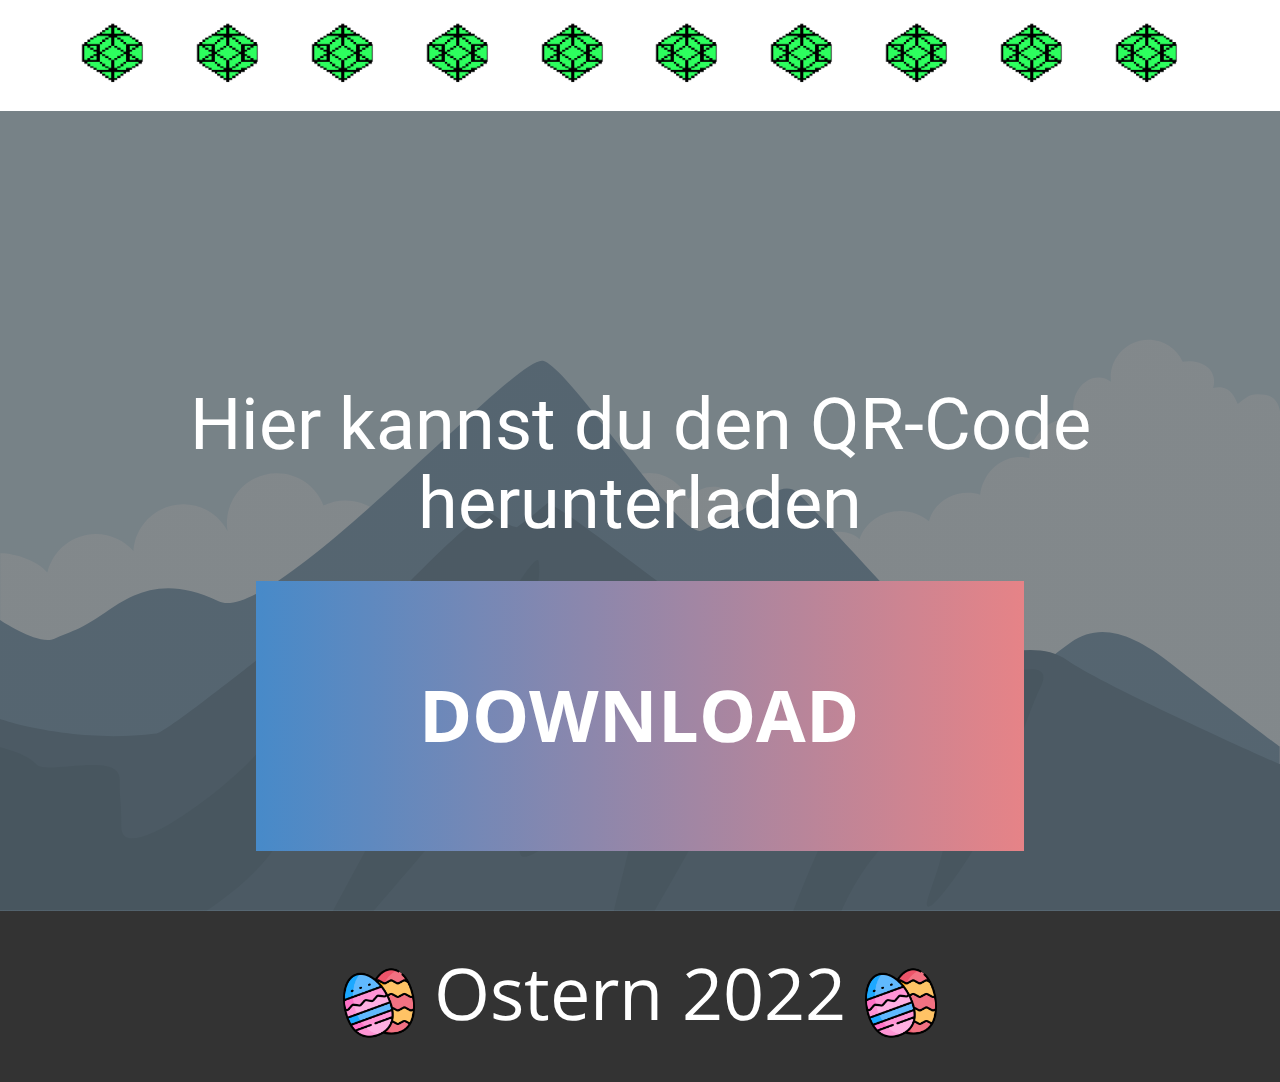
<file: index.html>
<!DOCTYPE html>
<html style="font-size: 16px;">
  <head>
    <meta name="viewport" content="width=device-width, initial-scale=1.0">
    <meta charset="utf-8">
    <meta name="keywords" content="Hier kannst du den QR-Code herunterladen">
    <meta name="description" content="">
    <meta name="page_type" content="np-template-header-footer-from-plugin">
    <title>Seite 2</title>
    <link rel="stylesheet" href="nicepage.css" media="screen">
<link rel="stylesheet" href="Seite-2.css" media="screen">
    <script class="u-script" type="text/javascript" src="jquery.js" defer=""></script>
    <script class="u-script" type="text/javascript" src="nicepage.js" defer=""></script>
    <meta name="generator" content="Nicepage 4.8.2, nicepage.com">
    <link id="u-theme-google-font" rel="stylesheet" href="https://fonts.googleapis.com/css?family=Roboto:100,100i,300,300i,400,400i,500,500i,700,700i,900,900i|Open+Sans:300,300i,400,400i,500,500i,600,600i,700,700i,800,800i">
    
    
    <script type="application/ld+json">{
		"@context": "http://schema.org",
		"@type": "Organization",
		"name": "",
		"logo": "images/TobiasLogo2.png"
}</script>
    <meta name="theme-color" content="#478ac9">
    <meta property="og:title" content="Seite 2">
    <meta property="og:type" content="website">
  </head>
  <body data-home-page="undefined" data-home-page-title="Seite 2" class="u-body u-xl-mode"><header class="u-clearfix u-header u-header" id="sec-eb53"><div class="u-clearfix u-sheet u-sheet-1">
        <div class="u-expanded-width u-list u-list-1">
          <div class="u-repeater u-repeater-1">
            <div class="u-container-style u-list-item u-repeater-item">
              <div class="u-container-layout u-similar-container u-container-layout-1">
                <a href="https://nicepage.com" class="u-image u-logo u-image-1" data-image-width="722" data-image-height="672">
                  <img src="images/TobiasLogo2.png" class="u-logo-image u-logo-image-1">
                </a>
              </div>
            </div>
            <div class="u-container-style u-list-item u-repeater-item">
              <div class="u-container-layout u-similar-container u-container-layout-2">
                <a href="https://nicepage.com" class="u-image u-logo u-image-2" data-image-width="722" data-image-height="672">
                  <img src="images/TobiasLogo2.png" class="u-logo-image u-logo-image-2">
                </a>
              </div>
            </div>
            <div class="u-container-style u-list-item u-repeater-item">
              <div class="u-container-layout u-similar-container u-container-layout-3">
                <a href="https://nicepage.com" class="u-image u-logo u-image-3" data-image-width="722" data-image-height="672">
                  <img src="images/TobiasLogo2.png" class="u-logo-image u-logo-image-3">
                </a>
              </div>
            </div>
            <div class="u-container-style u-list-item u-repeater-item">
              <div class="u-container-layout u-similar-container u-container-layout-4">
                <a href="https://nicepage.com" class="u-image u-logo u-image-4" data-image-width="722" data-image-height="672">
                  <img src="images/TobiasLogo2.png" class="u-logo-image u-logo-image-4">
                </a>
              </div>
            </div>
            <div class="u-container-style u-list-item u-repeater-item">
              <div class="u-container-layout u-similar-container u-container-layout-5">
                <a href="https://nicepage.com" class="u-image u-logo u-image-5" data-image-width="722" data-image-height="672">
                  <img src="images/TobiasLogo2.png" class="u-logo-image u-logo-image-5">
                </a>
              </div>
            </div>
            <div class="u-container-style u-list-item u-repeater-item">
              <div class="u-container-layout u-similar-container u-container-layout-6">
                <a href="https://nicepage.com" class="u-image u-logo u-image-6" data-image-width="722" data-image-height="672">
                  <img src="images/TobiasLogo2.png" class="u-logo-image u-logo-image-6">
                </a>
              </div>
            </div>
            <div class="u-container-style u-list-item u-repeater-item">
              <div class="u-container-layout u-similar-container u-container-layout-7">
                <a href="https://nicepage.com" class="u-image u-logo u-image-7" data-image-width="722" data-image-height="672">
                  <img src="images/TobiasLogo2.png" class="u-logo-image u-logo-image-7">
                </a>
              </div>
            </div>
            <div class="u-container-style u-list-item u-repeater-item">
              <div class="u-container-layout u-similar-container u-container-layout-8">
                <a href="https://nicepage.com" class="u-image u-logo u-image-8" data-image-width="722" data-image-height="672">
                  <img src="images/TobiasLogo2.png" class="u-logo-image u-logo-image-8">
                </a>
              </div>
            </div>
            <div class="u-container-style u-list-item u-repeater-item">
              <div class="u-container-layout u-similar-container u-container-layout-9">
                <a href="https://nicepage.com" class="u-image u-logo u-image-9" data-image-width="722" data-image-height="672">
                  <img src="images/TobiasLogo2.png" class="u-logo-image u-logo-image-9">
                </a>
              </div>
            </div>
            <div class="u-container-style u-list-item u-repeater-item">
              <div class="u-container-layout u-similar-container u-container-layout-10">
                <a href="https://nicepage.com" class="u-image u-logo u-image-10" data-image-width="722" data-image-height="672">
                  <img src="images/TobiasLogo2.png" class="u-logo-image u-logo-image-10">
                </a>
              </div>
            </div>
          </div>
        </div>
      </div></header>
    <section class="u-align-center u-clearfix u-image u-shading u-section-1" src="" data-image-width="256" data-image-height="256" id="sec-c729">
      <div class="u-clearfix u-sheet u-sheet-1">
        <h1 class="u-text u-text-default u-title u-text-1">Hier kannst du den QR-Code herunterladen</h1>
        <a href="Der QR-Code.png" class="u-btn u-button-style u-gradient u-none u-text-body-alt-color u-btn-1">DOWNLOAD </a>
      </div>
    </section>
    
    
    <footer class="u-align-center u-clearfix u-footer u-grey-80 u-footer" id="sec-8016"><div class="u-align-left u-clearfix u-sheet u-valign-middle u-sheet-1">
        <p class="u-text u-text-default u-text-1"><span class="u-file-icon u-icon"><img src="images/4337076.png" alt=""></span>&nbsp;Ostern 2022&nbsp;<span class="u-file-icon u-icon u-icon-2"><img src="images/4337076.png" alt=""></span>
        </p>
      </div></footer>
  </body>
</html>
</file>
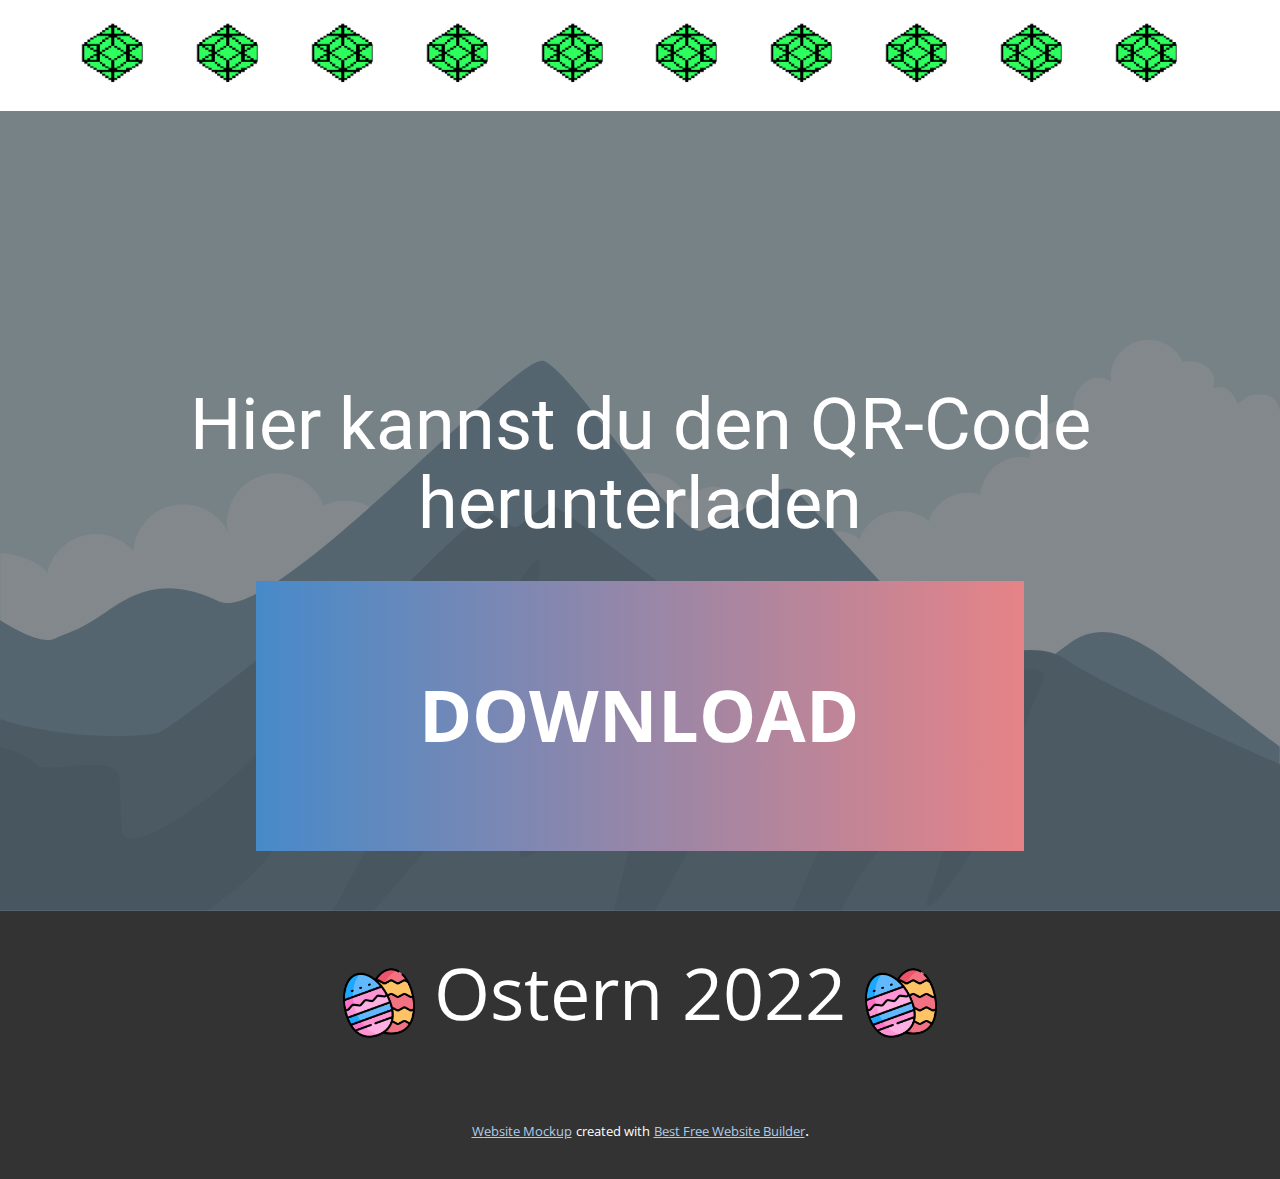
<file: Seite-2.html>
<!DOCTYPE html>
<html style="font-size: 16px;">
  <head>
    <meta name="viewport" content="width=device-width, initial-scale=1.0">
    <meta charset="utf-8">
    <meta name="keywords" content="Hier kannst du den QR-Code herunterladen">
    <meta name="description" content="">
    <meta name="page_type" content="np-template-header-footer-from-plugin">
    <title>Seite 2</title>
    <link rel="stylesheet" href="nicepage.css" media="screen">
<link rel="stylesheet" href="Seite-2.css" media="screen">
    <script class="u-script" type="text/javascript" src="jquery.js" defer=""></script>
    <script class="u-script" type="text/javascript" src="nicepage.js" defer=""></script>
    <meta name="generator" content="Nicepage 4.8.2, nicepage.com">
    <link id="u-theme-google-font" rel="stylesheet" href="https://fonts.googleapis.com/css?family=Roboto:100,100i,300,300i,400,400i,500,500i,700,700i,900,900i|Open+Sans:300,300i,400,400i,500,500i,600,600i,700,700i,800,800i">
    
    
    <script type="application/ld+json">{
		"@context": "http://schema.org",
		"@type": "Organization",
		"name": "",
		"logo": "images/TobiasLogo2.png"
}</script>
    <meta name="theme-color" content="#478ac9">
    <meta property="og:title" content="Seite 2">
    <meta property="og:type" content="website">
  </head>
  <body class="u-body u-xl-mode"><header class="u-clearfix u-header u-header" id="sec-eb53"><div class="u-clearfix u-sheet u-sheet-1">
        <div class="u-expanded-width u-list u-list-1">
          <div class="u-repeater u-repeater-1">
            <div class="u-container-style u-list-item u-repeater-item">
              <div class="u-container-layout u-similar-container u-container-layout-1">
                <a href="https://nicepage.com" class="u-image u-logo u-image-1" data-image-width="722" data-image-height="672">
                  <img src="images/TobiasLogo2.png" class="u-logo-image u-logo-image-1">
                </a>
              </div>
            </div>
            <div class="u-container-style u-list-item u-repeater-item">
              <div class="u-container-layout u-similar-container u-container-layout-2">
                <a href="https://nicepage.com" class="u-image u-logo u-image-2" data-image-width="722" data-image-height="672">
                  <img src="images/TobiasLogo2.png" class="u-logo-image u-logo-image-2">
                </a>
              </div>
            </div>
            <div class="u-container-style u-list-item u-repeater-item">
              <div class="u-container-layout u-similar-container u-container-layout-3">
                <a href="https://nicepage.com" class="u-image u-logo u-image-3" data-image-width="722" data-image-height="672">
                  <img src="images/TobiasLogo2.png" class="u-logo-image u-logo-image-3">
                </a>
              </div>
            </div>
            <div class="u-container-style u-list-item u-repeater-item">
              <div class="u-container-layout u-similar-container u-container-layout-4">
                <a href="https://nicepage.com" class="u-image u-logo u-image-4" data-image-width="722" data-image-height="672">
                  <img src="images/TobiasLogo2.png" class="u-logo-image u-logo-image-4">
                </a>
              </div>
            </div>
            <div class="u-container-style u-list-item u-repeater-item">
              <div class="u-container-layout u-similar-container u-container-layout-5">
                <a href="https://nicepage.com" class="u-image u-logo u-image-5" data-image-width="722" data-image-height="672">
                  <img src="images/TobiasLogo2.png" class="u-logo-image u-logo-image-5">
                </a>
              </div>
            </div>
            <div class="u-container-style u-list-item u-repeater-item">
              <div class="u-container-layout u-similar-container u-container-layout-6">
                <a href="https://nicepage.com" class="u-image u-logo u-image-6" data-image-width="722" data-image-height="672">
                  <img src="images/TobiasLogo2.png" class="u-logo-image u-logo-image-6">
                </a>
              </div>
            </div>
            <div class="u-container-style u-list-item u-repeater-item">
              <div class="u-container-layout u-similar-container u-container-layout-7">
                <a href="https://nicepage.com" class="u-image u-logo u-image-7" data-image-width="722" data-image-height="672">
                  <img src="images/TobiasLogo2.png" class="u-logo-image u-logo-image-7">
                </a>
              </div>
            </div>
            <div class="u-container-style u-list-item u-repeater-item">
              <div class="u-container-layout u-similar-container u-container-layout-8">
                <a href="https://nicepage.com" class="u-image u-logo u-image-8" data-image-width="722" data-image-height="672">
                  <img src="images/TobiasLogo2.png" class="u-logo-image u-logo-image-8">
                </a>
              </div>
            </div>
            <div class="u-container-style u-list-item u-repeater-item">
              <div class="u-container-layout u-similar-container u-container-layout-9">
                <a href="https://nicepage.com" class="u-image u-logo u-image-9" data-image-width="722" data-image-height="672">
                  <img src="images/TobiasLogo2.png" class="u-logo-image u-logo-image-9">
                </a>
              </div>
            </div>
            <div class="u-container-style u-list-item u-repeater-item">
              <div class="u-container-layout u-similar-container u-container-layout-10">
                <a href="https://nicepage.com" class="u-image u-logo u-image-10" data-image-width="722" data-image-height="672">
                  <img src="images/TobiasLogo2.png" class="u-logo-image u-logo-image-10">
                </a>
              </div>
            </div>
          </div>
        </div>
      </div></header>
    <section class="u-align-center u-clearfix u-image u-shading u-section-1" src="" data-image-width="256" data-image-height="256" id="sec-c729">
      <div class="u-clearfix u-sheet u-sheet-1">
        <h1 class="u-text u-text-default u-title u-text-1">Hier kannst du den QR-Code herunterladen</h1>
        <a href="https://github.com/SnakeWebsite/Ostern/raw/main/Der%20QR-Code.png" class="u-btn u-button-style u-gradient u-none u-text-body-alt-color u-btn-1">DOWNLOAD </a>
      </div>
    </section>
    
    
    <footer class="u-align-center u-clearfix u-footer u-grey-80 u-footer" id="sec-8016"><div class="u-align-left u-clearfix u-sheet u-valign-middle u-sheet-1">
        <p class="u-text u-text-default u-text-1"><span class="u-file-icon u-icon"><img src="images/4337076.png" alt=""></span>&nbsp;Ostern 2022&nbsp;<span class="u-file-icon u-icon u-icon-2"><img src="images/4337076.png" alt=""></span>
        </p>
      </div></footer>
    <section class="u-backlink u-clearfix u-grey-80">
      <a class="u-link" href="https://nicepage.com/website-mockup" target="_blank">
        <span>Website Mockup</span>
      </a>
      <p class="u-text">
        <span>created with</span>
      </p>
      <a class="u-link" href="https://nicepage.com/website-builder" target="_blank">
        <span>Best Free Website Builder</span>
      </a>. 
    </section>
  </body>
</html>
</file>
